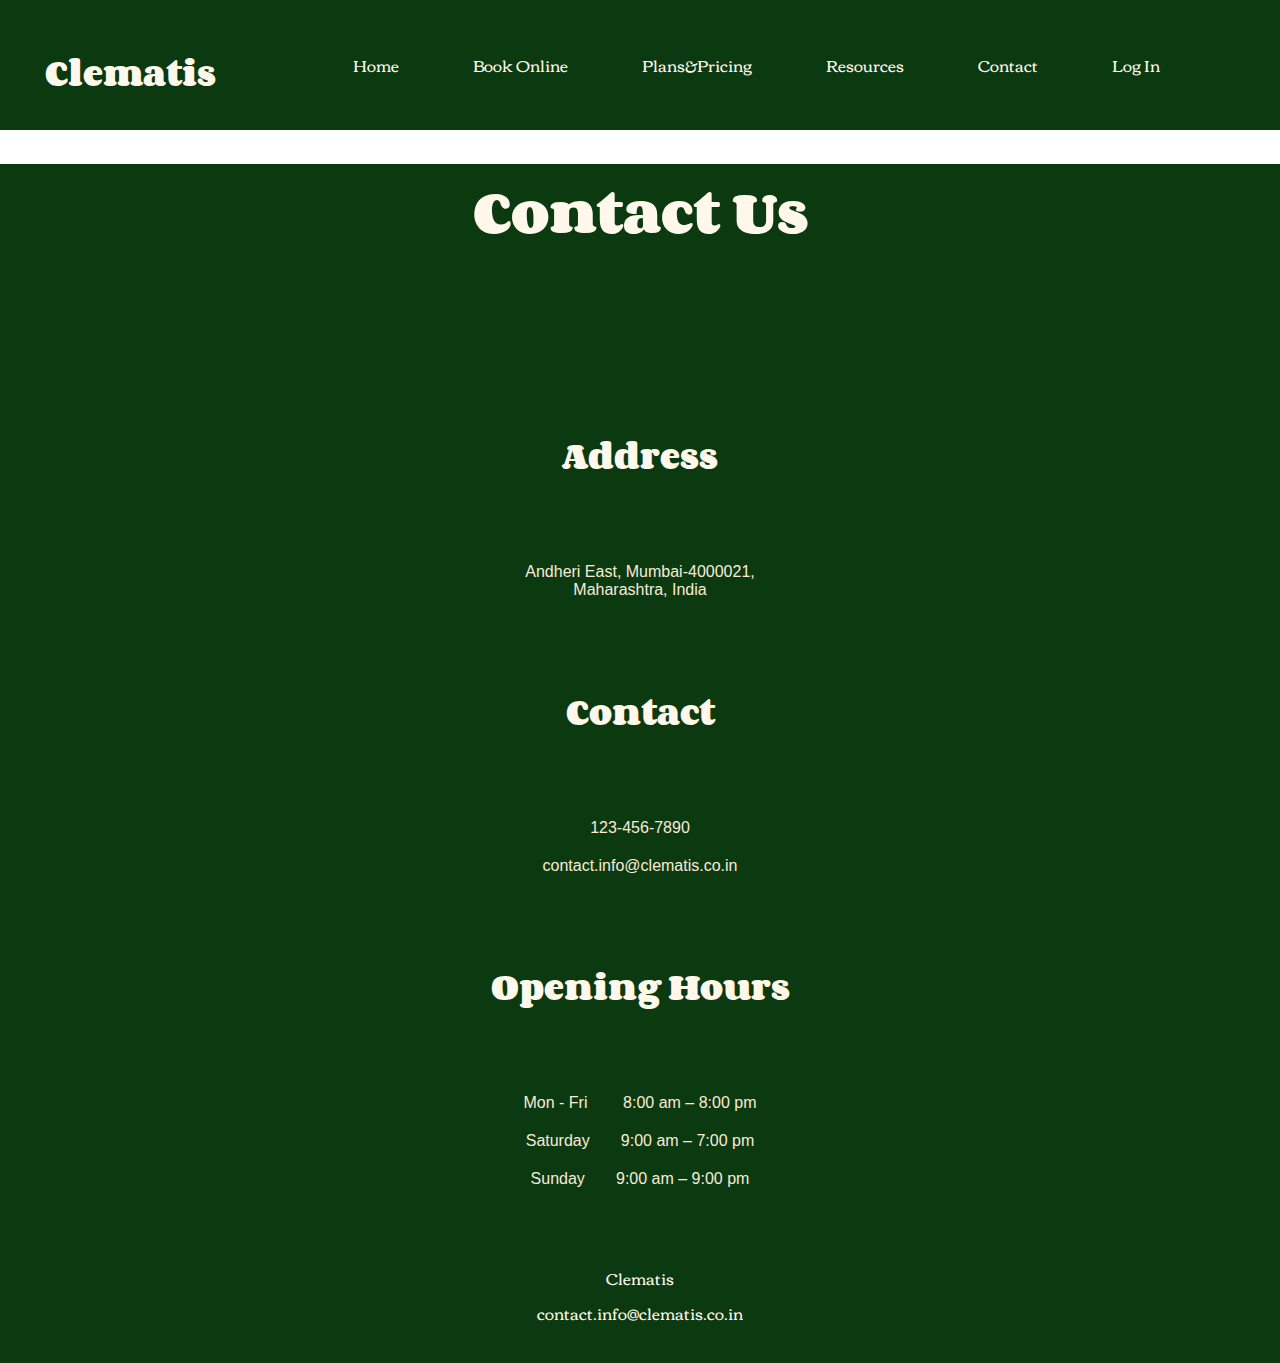
<file: contact.html>
<!DOCTYPE html>
<html lang="en">
<head>
    <meta charset="UTF-8">
    <meta http-equiv="X-UA-Compatible" content="IE=edge">
    <meta name="viewport" content="width=device-width, initial-scale=1.0">
    <title>Document</title>
    <link rel="stylesheet" href="style.css">
    <link href="https://cdn.jsdelivr.net/npm/bootstrap@5.3.0-alpha3/dist/css/bootstrap.min.css" rel="stylesheet" integrity="sha384-KK94CHFLLe+nY2dmCWGMq91rCGa5gtU4mk92HdvYe+M/SXH301p5ILy+dN9+nJOZ" crossorigin="anonymous">
    <link href="https://fonts.googleapis.com/css2?family=Corben&display=swap" rel="stylesheet">
    <link rel="stylesheet" href="https://cdnjs.cloudflare.com/ajax/libs/font-awesome/6.0.0-beta3/css/all.min.css">
</head>
<style>
    .column {
      padding: 20px;
      text-align: center;
      text-align: left;
    }
    
    .column p {
      margin-top: 0;
      margin-bottom: 20px;
      font-family: Arial, Helvetica, sans-serif;
      color: antiquewhite;
      text-align: center;
    }
    .section3 {
        background-color: #0b3910;
        text-align: left;
    }
    h1 {
        text-align: center;
        font-family: 'Corben', cursive;
        color: #fff8eb;
        font-size: 50px;
    }
   

</style>
<body>
    <header>
        <nav>
          <div class="logo">
            <h1>Clematis</h1>
          </div>
          <ul>
            <li><a href="index.html"> Home</a></li>
            <li><a href="BookOnline.html"> Book Online</a></li>
            <li><a href="plans.html"> Plans&Pricing</a></li>
            <li><a href="resources.html"> Resources</a></li>
            
            <li class="active"><a href="contact.html"> Contact</a></li>
            <li><a href="login.html"> Log In</a></li>
          </ul>
        </nav>
      </header>
      <section class="section3">
        <h1>Contact Us<br><br></h1>
      <div class="container">
        <div class="row">
          <div class="col-md-4 column">
            <h2>Address<br><br></h2>
            <p>Andheri East, Mumbai-4000021,<br> Maharashtra, India</p>
          </div>
          <div class="col-md-4 column">
            <h2>Contact<br><br></h2>
            <p>123-456-7890</p>
            <p>contact.info@clematis.co.in</p>
          </div>
          <div class="col-md-4 column">
            <h2>Opening Hours<br><br></h2>
            <p>Mon - Fri &nbsp;&nbsp;&nbsp;&nbsp;&nbsp;&nbsp;    8:00 am – 8:00 pm</p>
            <p>Saturday &nbsp;&nbsp;&nbsp;&nbsp;&nbsp;&nbsp;9:00 am – 7:00 pm</p>
            <p>Sunday &nbsp;&nbsp;&nbsp;&nbsp;&nbsp;&nbsp;9:00 am – 9:00 pm</p>
          </div>
        </div>
      </div>
      </section>
    <footer class="footer">
        <div class="container">
          <div class="footer-content">
            <p class="footer-text">Clematis</p>
            <p class="footer-text">contact.info@clematis.co.in</p>
          </div>
        </div>
      </footer>
    
</body>
<script src="https://cdn.jsdelivr.net/npm/bootstrap@5.3.0-alpha3/dist/js/bootstrap.bundle.min.js" integrity="sha384-ENjdO4Dr2bkBIFxQpeoTz1HIcje39Wm4jDKdf19U8gI4ddQ3GYNS7NTKfAdVQSZe" crossorigin="anonymous"></script>
</html>
</file>
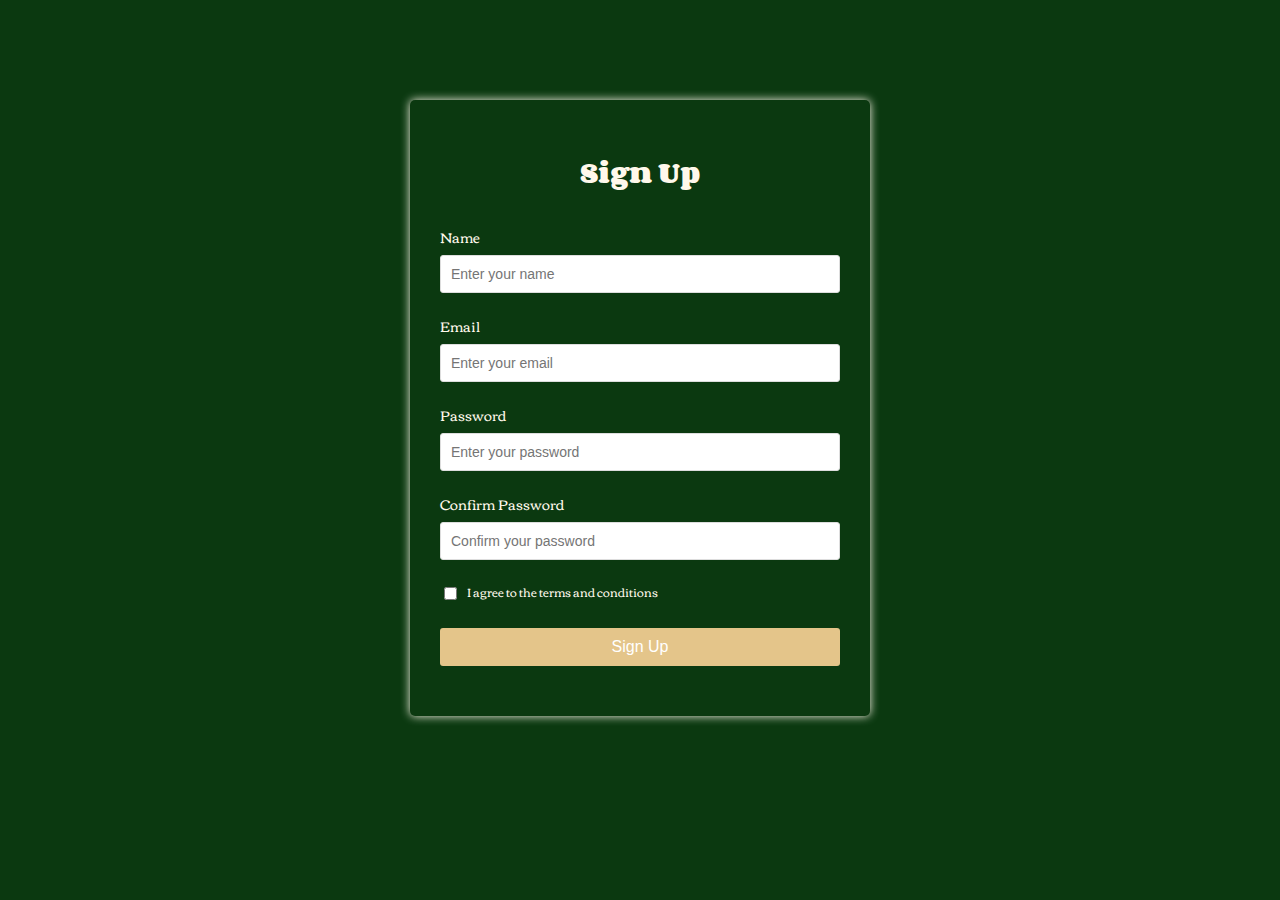
<file: login.html>
<!DOCTYPE html>
<html lang="en">
<head>
    <meta charset="UTF-8">
    <meta http-equiv="X-UA-Compatible" content="IE=edge">
    <meta name="viewport" content="width=device-width, initial-scale=1.0">
    <title>Sign Up</title>
    <link href="https://cdn.jsdelivr.net/npm/bootstrap@5.3.0-alpha3/dist/css/bootstrap.min.css" rel="stylesheet" integrity="sha384-KK94CHFLLe+nY2dmCWGMq91rCGa5gtU4mk92HdvYe+M/SXH301p5ILy+dN9+nJOZ" crossorigin="anonymous">
  <link href="https://fonts.googleapis.com/css2?family=Corben&display=swap" rel="stylesheet">
  <link rel="stylesheet" href="https://cdnjs.cloudflare.com/ajax/libs/font-awesome/6.0.0-beta3/css/all.min.css">
  <link rel="stylesheet" href="style.css">
    <style>
        body {
            background-color: #0b3910;
            color: #fff8eb;
    font-family: 'Corben', cursive;
            margin: 0;
            padding: 0;
        }
        
        .container {
            max-width: 400px;
            margin: 100px auto;
            padding: 30px;
            background-color: #0b3910;
            border-radius: 5px;
            
            box-shadow: 0px 0px 10px #fff8eb
        }
        
        .container h2 {
            text-align: center;
            margin-bottom: 30px;
            color: #fff8eb;
        }
        
        .form-group {
            margin-bottom: 20px;
        }
        
        .form-group label {
            display: block;
            font-size: 14px;
            
            margin-bottom: 5px;
            color: #fff8eb;
        }
        
        .form-group input[type="text"],
        .form-group input[type="email"],
        .form-group input[type="password"] {
            width: 100%;
            padding: 10px;
            border-radius: 3px;
            border: 1px solid #dddddd;
            box-sizing: border-box;
            font-size: 14px;
            color: #fff8eb;
        }
        
        .form-group input[type="submit"] {
            width: 100%;
            padding: 10px;
            border-radius: 3px;
            border: none;
            background-color: #e4c58a;
            color: #ffffff;
            font-size: 16px;
          
            cursor: pointer;
        }
        
        .form-group input[type="submit"]:hover {
            background-color: #fff8eb;
        }
        
        .form-group .form-checkbox {
            display: flex;
            align-items: center;
            margin-top: 10px;
        }
        
        .form-group .form-checkbox input[type="checkbox"] {
            margin-right: 10px;
        }
        
        .form-group .form-checkbox label {
            font-size: 12px;
            color: #fff8eb;
        }
    </style>
</head>
<body>
    <div class="container">
        <h2>Sign Up</h2>
        <form action="#">
            <div class="form-group">
                <label for="name">Name</label>
                <input type="text" id="name" placeholder="Enter your name">
            </div>
            <div class="form-group">
                <label for="email">Email</label>
                <input type="email" id="email" placeholder="Enter your email">
            </div>
            <div class="form-group">
                <label for="password">Password</label>
                <input type="password" id="password" placeholder="Enter your password">
            </div>
            <div class="form-group">
                <label for="confirm-password">Confirm Password</label>
                <input type="password" id="confirm-password" placeholder="Confirm your password">
            </div>
            <div class="form-group">
                <div class="form-checkbox">
                    <input type="checkbox" id="agree" name="agree">
                    <label for="agree">I agree to the terms and conditions</label>
                </div>
            </div>
            <div class="form-group">
                <input type="submit" value="Sign Up">
            </div>
        </form>
    </div>
</body>
</html>
</file>
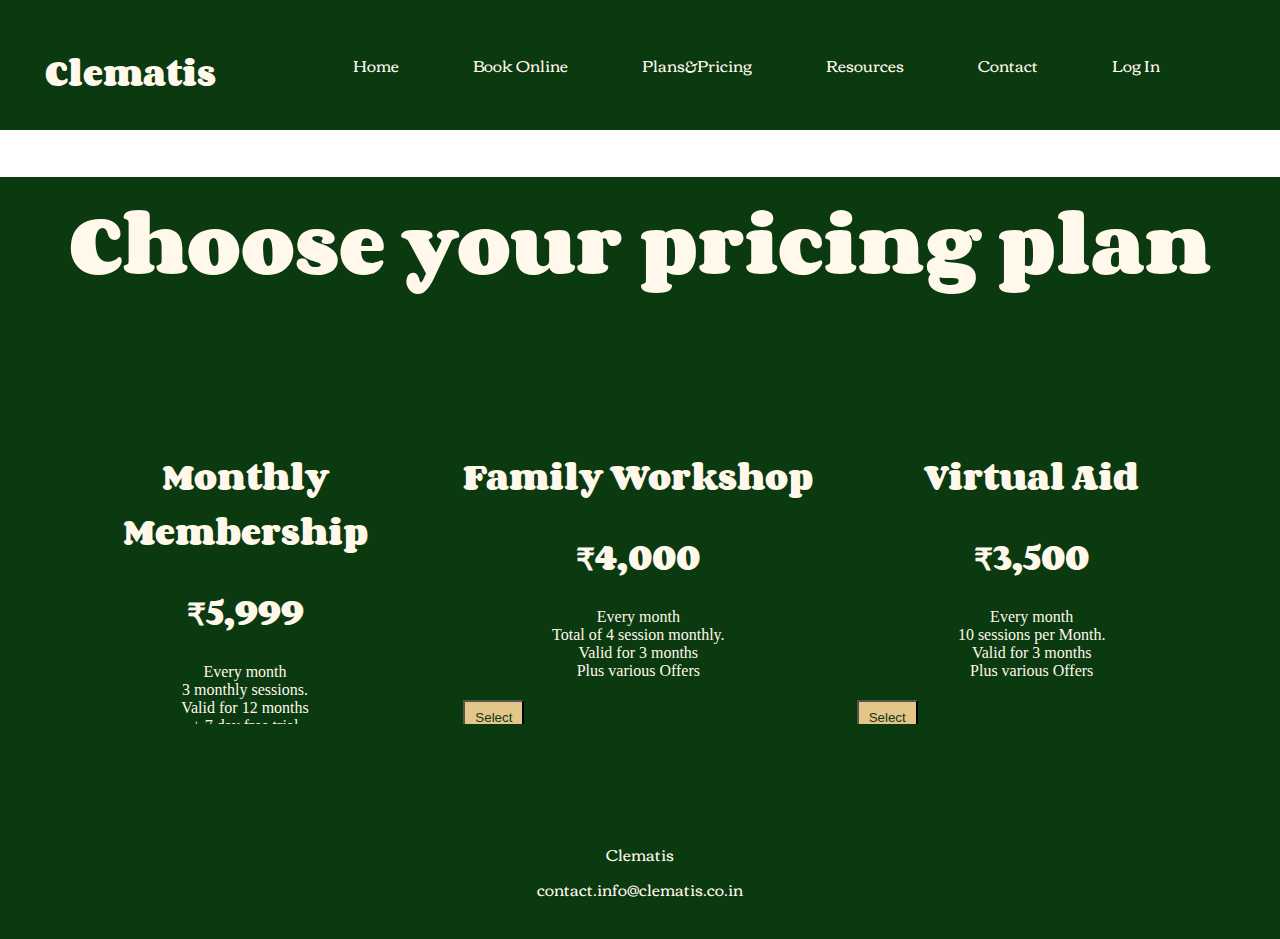
<file: plans.html>
<!DOCTYPE html>
<html lang="en">
<head>
    <meta charset="UTF-8">
    <meta http-equiv="X-UA-Compatible" content="IE=edge">
    <meta name="viewport" content="width=device-width, initial-scale=1.0">
    <title>Document</title>
    <link href="https://cdn.jsdelivr.net/npm/bootstrap@5.3.0-alpha3/dist/css/bootstrap.min.css" rel="stylesheet" integrity="sha384-KK94CHFLLe+nY2dmCWGMq91rCGa5gtU4mk92HdvYe+M/SXH301p5ILy+dN9+nJOZ" crossorigin="anonymous">
    <link href="https://fonts.googleapis.com/css2?family=Corben&display=swap" rel="stylesheet">
    <link rel="stylesheet" href="style.css">
    <link rel="stylesheet" href="https://cdnjs.cloudflare.com/ajax/libs/font-awesome/6.0.0-beta3/css/all.min.css">
</head>
<style>
  

  .section3 {
    background-color: #0b3910;
  }

  .section3 h2 {
    font-family: 'Corben', cursive;
    text-align: center;
    color: #fff8eb;
    font-size: 30px;
  }

  .card-container {
    display: grid;
    justify-content: center;
    padding: 50px;
    grid-template-columns: 1fr 1fr 1fr;
    border-color: #e4c58a;
   
    
  }

  .card {
    height: 300px;
    margin:20px;
    background-color: #0b3910;
    border-color: #e4c58a;
    border-width: 1px;
    overflow: hidden;
    margin-bottom: 30px;
    border: 30px;
  }

  .card-body {
    padding: 30px;
  }

  .card-title {
    font-size: 20px;
    margin-bottom: 20px;
    color: #fff8eb;
    font-family: 'Corben', cursive;
    text-align: center;
  }

  .card-description {
    font-size: 16px;
    color: #fff8eb;
    margin-bottom: 20px;
    position: relative;
    text-align: center;
  }

  .card-button {
    display: inline-block;
    padding: 8px 10px;
    background-color: #e4c58a;
    color: #0b3910;
    text-decoration: none;
   border-radius: 0px;
    transition: background-color 0.3s ease;
  }

  .card-button:hover {
    background-color: #96ac83;
  }

  
  
  h1 {
    font-family: 'Corben', cursive;
    color: #fff8eb;
    text-align: center;
    font-size: 70px;
  }
</style>
<body>
  <header>
    <nav>
      <div class="logo">
        <h1>Clematis</h1>
      </div>
      <ul>
        <li><a href="index.html"> Home</a></li>
        <li><a href="BookOnline.html"> Book Online</a></li>
        <li class="active"><a href="plans.html"> Plans&Pricing</a></li>
        <li><a href="resources.html"> Resources</a></li>
        <li><a href="contact.html"> Contact</a></li>
        <li><a href="login.html"> Log In</a></li>
      </ul>
    </nav>
  </header>

  <section class="section3">
    <h1>Choose your pricing plan</h1>
  <section class="card-container">
    <div class="card">
      <h2 class="card-title">Monthly Membership<br></h2>
      <h2>₹5,999</h2>
      <p class="card-description">Every month<br>
         3 monthly sessions.<br>
        Valid for 12 months<br>
        + 7 day free trial</p>
      <button class="card-button">Start Free Trail</button>
    </div>

    <div class="card">
      <h2 class="card-title">Family Workshop<br></h2>
       <h2> ₹4,000   </h2>
      <p class="card-description"> 
        Every month<br>
        Total of 4 session monthly.<br>
        Valid for 3 months<br>
        Plus various Offers</p>
      <button class="card-button">Select</button>
    </div>

    <div class="card">
      <h2 class="card-title">Virtual Aid<br></h2>
       <h2> ₹3,500
        
        </h2>
      <p class="card-description">
        Every month<br>
        10 sessions per Month.<br>
        Valid for 3 months<br>
    Plus various Offers</p>
      <button class="card-button">Select</button>
    </div>
  </section>
</section>
  <footer class="footer">
    <div class="container">
      <div class="footer-content">
        <p class="footer-text">Clematis</p>
        <p class="footer-text">contact.info@clematis.co.in</p>
      </div>
    </div>
  </footer>
</body>
<script src="https://cdn.jsdelivr.net/npm/bootstrap@5.3.0-alpha3/dist/js/bootstrap.bundle.min.js" integrity="sha384-ENjdO4Dr2bkBIFxQpeoTz1HIcje39Wm4jDKdf19U8gI4ddQ3GYNS7NTKfAdVQSZe" crossorigin="anonymous"></script>
</html>
</file>
<file: style.css>
body {
    margin: 0;
    padding: 0;
  }
  
  header {
    background-color: #0b3910;
    color: #fff8eb;
    padding: 50px;
    text-align: right;
  }
  
  nav ul {
    list-style-type: none;
    margin: 0;
    padding: 0;
  }
  
  nav ul li {
    display: inline;
    margin-right: 70px;
  }
  
  nav ul li a {
    color: #fff8eb;
    text-decoration: none;
    font-family: 'Corben', cursive;
  }
  
  nav ul li a i {
    margin-right: 10px;
  }
  
  .logo {
    display: flex;
    align-items: center;
  }
  
  .logo h1 {
    margin: 0;
    padding: 0;
    font-size: 30px;
  }
  
  .logo i {
    margin-right: 10px;
  }
  
  .logo {
    position: absolute;
    top: 45px;
    left: 45px;
    font-family: 'Corben', cursive;
    font-size: 24px;
    color: #fff8eb;
  }
  
  .log-in {
    display: inline-block;
    margin-right: 30px;
    color: #e4c58a;
  }
  



/* visited link */
nav ul li a:visited {
color: #fff8eb;
}

/* mouse over link */


/* selected link */
nav ul li a:active {
color: #F08475;
}
  
  .section {
    padding: 180px;
    background-image: url('https://static.wixstatic.com/media/11062b_a5c6caa9ab8f4286863f48537191362c~mv2.jpg');
    background-position: center;
    background-size: cover;
    background-color: rgba(255, 255, 255, 0.3);
    opacity: 0.8;
    font-weight: lighter;
  }
  
  .section-text h2 {
    font-size: 72px;
    font-family: 'Corben',cursive;
    font-weight: lighter;
    text-align: center;
    color: #060a06;
    text-align: center;
  }
  
  .section-text p {
    font-size: 25px;
    font-family: Verdana, Geneva, Tahoma, sans-serif;
   font-weight: lighter;
   text-align: center;
   color: #060a06;
  }
  .section2 {
    padding: 150px;
    background-color: #0b3910;
  }
  .section2-text h2 {
    font-family: 'Corben',cursive;
    text-align: left;
    color: #fff8eb;
    font-size: 40px;
  }
  .section2-text p {
    font-family: 'Corben',cursive;
    text-align: left;
    color: #fff8eb;
    font-size: 20px;
  }
  
  .card {
    max-width: 350px;
    margin: 0 auto;
    background-color:#0b3910;
    border-color: #42553d;
    border-width: 1px;
    overflow: hidden;
  
    margin-bottom: 30px;
  }
  
  .card img {
    width: 100%;
    height: 320px;
    object-fit: cover;
  }
  .card:hover img {
filter: brightness(70%);
}
  
  .card-body {
    padding: 40px;
  }
  
  .card-title {
    font-size: 20px;
    
    margin-bottom: 10px;
    color: #fff8eb;
    font-family: 'Corben',cursive;
  }
 

/* .card-description::after {
content: "";
position: absolute;
bottom: 15;
left: 0;
width: 80%;
height: 1px;
background-color: #ccc;
} */
  
  .card-description {
    font-size: 16px;
    color: #fff8eb;
    margin-bottom: 20px;
    position: relative;
  }
  
  .card-button {
    display: inline-block;
    padding: 7px 18px;
    background-color: #e4c58a;
    color: #0b3910;
    text-decoration: none;
    border-radius: 30px;
    transition: background-color 0.3s ease;
  }
  
  .card-button:hover {
    background-color: #96ac83;
  }
  .section3 {
    background-color: #0b3910;
  }
  .section3 h2 {
    font-family: 'Corben',cursive;
    text-align: center;
    color: #fff8eb;
    font-size: 30px;
  }
  .section4 {
background-color: #fff8eb;
padding: 80px;

display: flex;
flex-direction: column;
align-items: center;
justify-content: center;
text-align: center;
}


.section4 h2 {
text-align: center;
margin-bottom: 20px;
color: #0b3910;
font-family: 'Corben',cursive;
font-size: 40px;
}
.section4 p {
font-family: 'Corben',cursive;
font-size: 30px;
text-align: center;

}

.section4 .button {
display: inline-block;
padding: 7px 18px;
text-decoration: none;
background-color: #0b3910;
color: #e4c58a;
font-size: 18px;
font-family: 'Corben', cursive;
border: none;

transition: background-color 0.3s ease;
}

.section4 .button:hover {
background-color: #54604a;
}
.section5 {
padding: 100px;
background-color: #0b3910;
text-align: center;

}
.section5 h2 {
font-family: 'Corben', cursive;
color: #fff8eb;
font-size: 40px;

}
.section5 p {
font-family: Arial, Helvetica, sans-serif;
color: #fff8eb;
font-weight: lighter;
font-size: 15px;

}
.one {
background-color: #0b3910;
overflow: auto;
}

.one img {
    width: 50%;
    height: 450px;
    transition: transform 0.5s;
    float: left;
    overflow: hidden;
}
.one:hover img {
transform: scale(1.1);
overflow: hidden;
max-height: 100%;
}
.one-button {
    display: inline-block;
    padding: 7px 18px;
    background-color: #e4c58a;
    color: #0b3910;
    text-decoration: none;
    
    transition: background-color 0.3s ease;
  }
  
  .one-button:hover {
    background-color: #96ac83;
    overflow: hidden;
  }
  
  .two {
background-color: #0b3910;
overflow: auto;
}
.two img {
    width: 50%;
    height: 450px;
    transition: transform 0.5s;
    float: right;
    overflow: hidden;
}
.two:hover img {
transform: scale(1.1);
overflow: hidden;
max-height: 100%;
}
.two-button {
    display: inline-block;
    padding: 7px 18px;
    background-color: #e4c58a;
    color: #0b3910;
    text-decoration: none;
    
    transition: background-color 0.3s ease;
  }
  
  .two-button:hover {
    background-color: #96ac83;
    overflow: hidden;
  }
  .slider-container {
position: relative;
height: 400px;
overflow: hidden;
}

.slider-slide {
position: absolute;
top: 0;
left: 0;
width: 100%;
height: 100%;
opacity: 0;
transition: opacity 0.3s ease;
}

.slider-slide.active {
opacity: 1;
}

.slider-slide img {
width: 100%;
height: 100%;
object-fit: cover;
opacity: 0.7;
}

.slider-text {
position: absolute;
top: 50%;
left: 50%;
transform: translate(-50%, -50%);
padding: 50px;
background-color: #0b3910;
color: #fff8eb;
font-size: 24px;
text-align: center;
}
.slider-text h2 {
font-family: 'Corben', cursive;
color: #fff8eb;
font-size: 20px;
}
.slider-text p {
font-family: Arial, Helvetica, sans-serif;
color: #fff8eb;
font-size: 15px;
}

.footer {
background-color: #0b3910;
padding: 30px;
text-align: center;
}

.footer-text {
margin: 5px;
font-size: 16px;
color: #fff8eb;
font-family: 'Corben', cursive;
}
</file>
